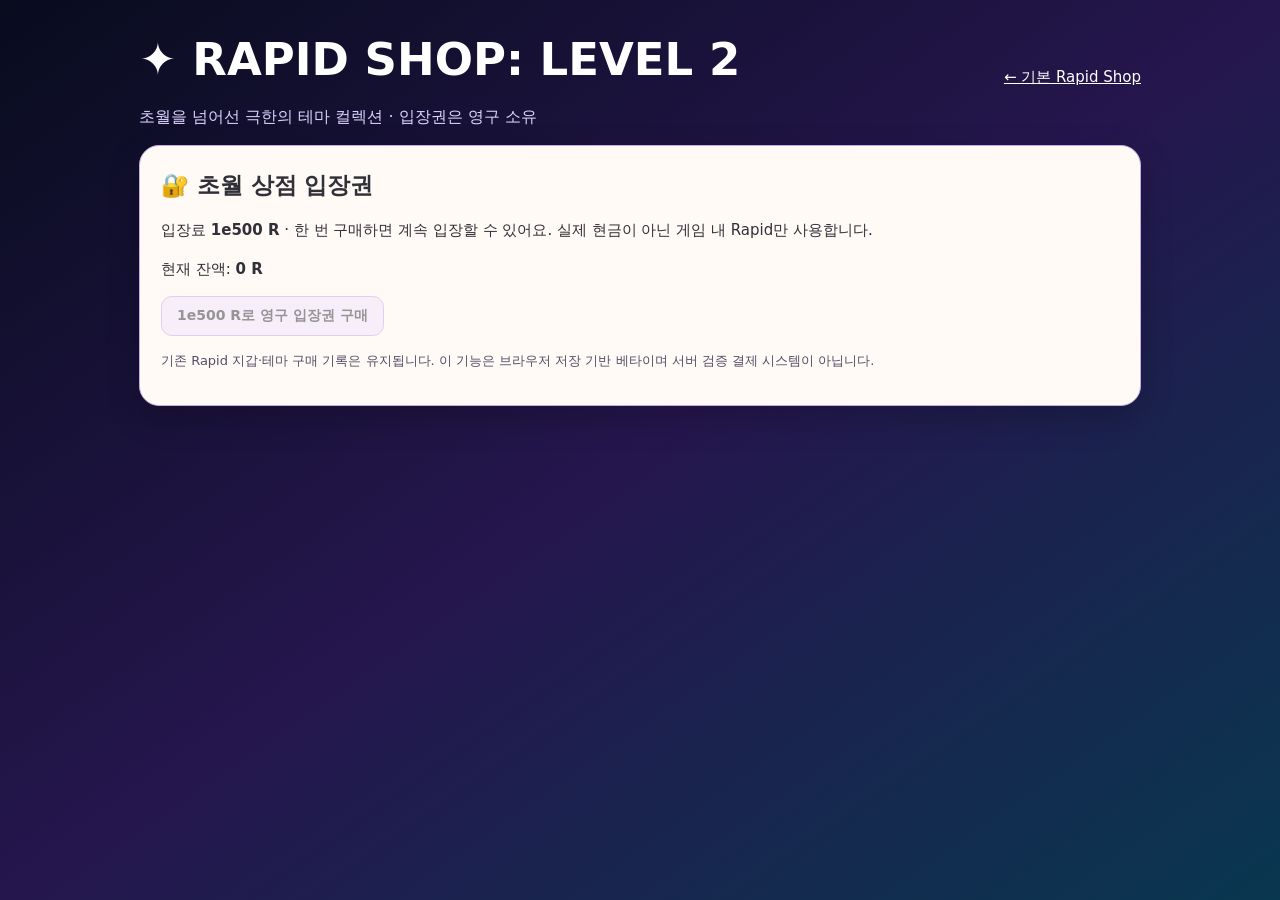
<file: level2-shop.html>
<!doctype html>
<html lang="ko"><head><meta charset="utf-8"><meta name="viewport" content="width=device-width,initial-scale=1">
<title>Rapid Shop LEVEL 2 · Formwheel</title>
<link rel="icon" href="https://semicolonxss.github.io/Formwheel/assets/formwheel-favicon.svg">
<link rel="stylesheet" href="https://semicolonxss.github.io/Formwheel/assets/formwheel-brand.css">
<style>
*{box-sizing:border-box}body{margin:0;font:15px/1.6 system-ui,sans-serif;color:#303038;background:linear-gradient(145deg,#080c1e,#25164d,#093750);min-height:100vh}
main{max-width:1030px;margin:auto;padding:24px 14px 65px}h1{font-size:clamp(29px,5vw,45px);margin:0 0 8px}h2{margin:0 0 8px}
.panel{background:#fffaf5;border:1px solid #c3ace5;border-radius:20px;padding:21px;margin:15px 0;box-shadow:0 12px 34px #0003}
header{display:flex;justify-content:space-between;align-items:center;gap:14px;flex-wrap:wrap;color:#fff}header a{color:#fff}
.lead{color:#ddd2ff;font-size:16px}button{cursor:pointer;border:1px solid #c0a6e5;border-radius:11px;background:#eee5ff;color:#303038;padding:10px 15px;font:700 14px system-ui}button:disabled{opacity:.5;cursor:not-allowed}
button:focus-visible,a:focus-visible{outline:3px solid #0ba7c7;outline-offset:3px}
.grid{display:grid;grid-template-columns:repeat(auto-fit,minmax(185px,1fr));gap:12px}
.item{border:1px solid #ded1ed;border-radius:16px;padding:12px;background:#fff}
.item.active{border:2px solid #8862c6}
.swatch{height:92px;border-radius:12px;position:relative;overflow:hidden}
.swatch:after{content:"✦ ✧ ◇ ✺";position:absolute;inset:8px;color:#fff9;text-shadow:0 0 12px #fff;animation:float 5s ease-in-out infinite}
.item b{display:block;margin:9px 0 0}.item small{display:block;color:#51475e}.item button{width:100%;margin-top:9px}
#preview{position:relative;isolation:isolate;overflow:hidden;min-height:225px;padding:22px;border-radius:18px;color:#303038;background:#080d22}
#preview:before{content:"";position:absolute;inset:0;z-index:-1;background:inherit;background-size:180% 180%;animation:fw-level2-flow 7s ease-in-out infinite alternate}
#preview:after{content:"✦  ✧  ✺  ◇  ✦  ✺  ✧";position:absolute;inset:0;pointer-events:none;color:#bd9bffbb;font-size:clamp(24px,4vw,54px);letter-spacing:clamp(16px,5vw,75px);line-height:3;text-shadow:0 0 14px #8beaff,0 0 30px #b08aff,0 0 50px #fa9bdc;animation:fw-lux-stars var(--reveal-speed,5s) linear infinite}
#preview .surface{position:relative;z-index:1;background:#fffaf5;border:1px solid #a48be7;border-radius:13px;padding:15px;max-width:430px;box-shadow:0 0 18px #a67cf050,0 0 35px #7dd6ff25}
.action{display:flex;gap:10px;flex-wrap:wrap;margin-top:14px}
.notice{font-size:13px;color:#554c66}.danger{background:#fff1e6}
[hidden]{display:none!important}
@keyframes float{50%{transform:translateY(-8px);opacity:.5}}
@keyframes fw-level2-flow{from{background-position:0% 15%;filter:hue-rotate(0deg) brightness(.9)}to{background-position:100% 85%;filter:hue-rotate(22deg) brightness(1.2)}}
@keyframes fw-lux-stars{0%{transform:translate3d(-3%,6%,0) rotate(-3deg)}50%{transform:translate3d(4%,-5%,0) rotate(3deg)}100%{transform:translate3d(-3%,6%,0) rotate(-3deg)}}
@media(prefers-reduced-motion:reduce){#preview:before,#preview:after,.swatch:after{animation:none!important}}

/* Shared cinematic product reveal: same palette as actual equipped theme. */
dialog#reveal{border:0;border-radius:22px;padding:0;width:min(92vw,650px);max-height:90vh;overflow:auto;color:#303038;background:#fffaf5;box-shadow:0 30px 100px #0009}dialog#reveal::backdrop{background:#04071bcc;backdrop-filter:blur(6px)}
.reveal-stage{position:relative;min-height:270px;display:grid;place-items:center;text-align:center;overflow:hidden;padding:40px 20px;background:var(--reveal-bg);isolation:isolate}
.reveal-stage::before{content:"";position:absolute;inset:-50%;background:repeating-radial-gradient(circle at center,transparent 0 35px,#ffffff55 38px 40px,transparent 42px 75px);animation:reveal-rings var(--reveal-speed,5s) ease-out infinite;pointer-events:none}
.reveal-stage::after{content:"✦   ✧   ◇   ✺    ✦";position:absolute;inset:0;color:#fff;font-size:42px;letter-spacing:18px;line-height:3;text-shadow:0 0 22px #fff,0 0 45px #9ee8ff;animation:reveal-spark var(--reveal-speed,6s) linear infinite;pointer-events:none}
.reveal-stage h2{position:relative;z-index:1;background:#fffaf5f0;color:#303038;border:1px solid #a48be7;box-shadow:0 0 35px #b895ee;padding:20px;border-radius:18px;font-size:clamp(24px,5vw,42px)}
.reveal-controls{padding:15px;display:flex;gap:10px;flex-wrap:wrap;justify-content:center}
@keyframes reveal-rings{from{transform:scale(.35) rotate(0);opacity:.25}70%{opacity:.9}to{transform:scale(1.1) rotate(60deg);opacity:0}}
@keyframes reveal-spark{50%{transform:translate(16px,-13px) rotate(5deg);opacity:.4}}
@media(prefers-reduced-motion:reduce){.reveal-stage::before,.reveal-stage::after{animation:none!important}}

/* Cinematic Level 2 entrance: ground glance, head lift, stairs and mint-lit doors. */
#gateCeremony{border:0;padding:0;width:min(94vw,760px);max-height:94vh;overflow:hidden;border-radius:22px;background:#070c24;color:white;box-shadow:0 20px 100px #000b}
#gateCeremony::backdrop{background:#040517e0;backdrop-filter:blur(7px)}
.gate-scene{height:min(65vh,470px);min-height:300px;position:relative;overflow:hidden;perspective:850px;background:radial-gradient(ellipse at 50% 65%,#282c55,#060a21 75%);isolation:isolate}
.gate-world{position:absolute;inset:0;transform-origin:50% 90%;animation:gate-look-up 5s ease-in-out both}
.gate-stairs{position:absolute;z-index:2;left:3%;right:3%;top:62%;bottom:-4%;clip-path:polygon(36% 0,64% 0,100% 100%,0 100%);background:repeating-linear-gradient(to bottom,#8b92ad 0 4px,#59617f 5px 9px,#27334f 11px 28px,#0a132a 29px 39px);border-top:5px solid #b4bdce;box-shadow:inset 0 16px 22px #080e2799;transform-origin:50% 0;animation:gate-approach 5s ease-in-out both}.gate-stairs:after{content:"";position:absolute;inset:0;background:linear-gradient(90deg,#02091e99,transparent 25% 75%,#02091e99)}
.gate-glow{z-index:1;position:absolute;left:22%;top:9%;width:56%;height:69%;background:radial-gradient(ellipse,#66ffe577,transparent 70%);filter:blur(18px);opacity:0;animation:gate-mint-glow 5s ease-in both}
.gate-portal{z-index:3;position:absolute;left:30%;top:11%;width:40%;height:61%;border:10px ridge #b9c8d7;border-radius:90px 90px 5px 5px;display:flex;overflow:hidden;box-shadow:0 0 25px #9af9ed55,0 0 90px #4afbd333;background:radial-gradient(circle,#e2fff8,#68fce1 45%,#11bfa8);animation:gate-portal-approach 5s ease-in-out both}
.gate-door{height:100%;width:50%;background:linear-gradient(90deg,#142c40,#527387 70%,#173d48);border:4px solid #a4c9cc;box-shadow:inset 0 0 22px #010928ad;animation:gate-open-left 5s ease-in-out both;transform-origin:left}
.gate-door.right{background:linear-gradient(-90deg,#142c40,#527387 70%,#173d48);animation-name:gate-open-right;transform-origin:right}
.gate-hero{position:absolute;top:7%;width:100%;text-align:center;font-weight:800;letter-spacing:.12em;text-shadow:0 0 17px #65ffe4;font-size:clamp(16px,4vw,27px);animation:gate-title 5s both}
.gate-scene:after{content:"";position:absolute;inset:0;pointer-events:none;background:radial-gradient(circle at 50% 45%,#b5fff9,#5dffe0 50%,#23bfae);opacity:0;animation:gate-fill 5s both}
.gate-actions{padding:14px;background:#fffaf5;display:flex;justify-content:center;gap:12px;flex-wrap:wrap}
@keyframes gate-look-up{0%,14%{transform:translateY(-16%) scale(1.65) rotateX(30deg)}49%{transform:translateY(0) scale(1) rotateX(0)}80%{transform:scale(1.06)}100%{transform:scale(1.42)}}
@keyframes gate-approach{0%,24%{background-position:0 0;transform:scale(1.1)}55%{background-position:0 40px;transform:scale(1)}100%{background-position:0 160px;transform:scale(1.28)}}
@keyframes gate-portal-approach{0%,30%{opacity:.1}50%{opacity:1}80%{transform:scale(1)}100%{transform:scale(1.2)}}
@keyframes gate-mint-glow{0%,52%{opacity:0}70%{opacity:.6}90%,100%{opacity:1}}
@keyframes gate-open-left{0%,57%{transform:rotateY(0)}86%,100%{transform:perspective(400px) rotateY(-108deg)}}
@keyframes gate-open-right{0%,57%{transform:rotateY(0)}86%,100%{transform:perspective(400px) rotateY(108deg)}}
@keyframes gate-title{0%,38%{opacity:0}50%,87%{opacity:1}100%{opacity:0}}
@keyframes gate-fill{0%,82%{opacity:0}100%{opacity:1}}
@media(prefers-reduced-motion:reduce){.gate-world,.gate-stairs,.gate-portal,.gate-glow,.gate-door,.gate-hero,.gate-scene:after{animation:none!important}.gate-world{transform:none}.gate-door{transform:rotateY(-75deg)}.gate-door.right{transform:rotateY(75deg)}.gate-glow{opacity:1}}

/* Phase 2 CHROMA BURST: vibrant, layered light with accessible reduced motion. */
.swatch{isolation:isolate;background-size:175% 175%!important;animation:l2-chroma-pan 9s ease-in-out infinite alternate;box-shadow:inset 0 0 25px #ffffff30,0 7px 22px #8147e543}
.swatch::before{content:"";position:absolute;inset:-50%;pointer-events:none;background:conic-gradient(from 0deg,transparent,#ffffff77,transparent 28%,#ffffff36,transparent 58%,#ffffff66,transparent);mix-blend-mode:screen;animation:l2-chroma-spin 8s linear infinite}
.swatch:after{z-index:1;animation:float 3s ease-in-out infinite!important;color:white;text-shadow:0 0 8px white,0 0 24px #fff}
.item.active{border-color:#ec55ef;box-shadow:0 0 0 2px #72edff77,0 8px 32px #b266f277}
#preview{background-size:190% 190%!important;animation:l2-chroma-pan 10s ease-in-out infinite alternate;box-shadow:inset 0 0 55px #ffffff30,0 0 32px #a780e355}
#preview::before{z-index:0;inset:-40%;background:conic-gradient(from 0deg,transparent 0 8%,#ffffff55 15%,transparent 25%,#ffffff33 44%,transparent 55%,#ffffff44 72%,transparent 85%);mix-blend-mode:overlay;animation:l2-chroma-spin 16s linear infinite}
#preview::after{z-index:0;color:#fff;text-shadow:0 0 10px #fff,0 0 25px #ff6df1,0 0 45px #45f5ff,0 0 65px #f9d86b}
#preview .surface{z-index:2;background:#fffffff0;border:2px solid #ffffffb0;box-shadow:0 0 25px #ffffff8e,0 12px 40px #22103966}
.reveal-stage{background-size:185% 185%!important;animation:l2-chroma-pan 8s ease-in-out infinite alternate}
.reveal-stage h2{background:#fffef5ee;border:2px solid white;box-shadow:0 0 40px #fff9,0 0 90px #e87aff88}
@keyframes l2-chroma-pan{0%{background-position:0 25%}100%{background-position:100% 80%}}
@keyframes l2-chroma-spin{to{transform:rotate(360deg)}}
@media(prefers-reduced-motion:reduce){.swatch,.swatch::before,.swatch:after,#preview,#preview::before,#preview::after,.reveal-stage{animation:none!important}}


/* Distinct per-theme art, shared across swatches, preview and reveal. */
.swatch,#preview,.reveal-stage{isolation:isolate;background-size:190% 190%!important;animation:l2-chroma-pan 10s ease-in-out infinite alternate!important;--art-rotation:0deg}
.swatch::before,#preview::before,.reveal-stage::before{content:"";position:absolute;inset:-35%;z-index:0;pointer-events:none;background:var(--art-pattern,conic-gradient(from 0deg,transparent,#fff7,transparent))!important;mix-blend-mode:screen;animation:art-orbit var(--art-speed,7s) linear infinite!important}
.swatch::after,#preview::after,.reveal-stage::after{content:var(--art-symbols,"✦ ✧ ✦");position:absolute;inset:0;z-index:1;pointer-events:none;color:#fff!important;text-shadow:0 0 10px #fff,0 0 22px var(--art-glow,#fd75ec),0 0 42px var(--art-glow,#fd75ec)!important;font-size:clamp(18px,3vw,34px);letter-spacing:10px;line-height:2.5;animation:art-drift var(--art-speed,7s) ease-in-out infinite alternate!important}
.swatch::after{font-size:20px;letter-spacing:4px;line-height:2}
#preview .surface,.reveal-stage h2{position:relative;z-index:2}
@keyframes art-orbit{to{transform:rotate(360deg)}}
@keyframes art-drift{to{transform:translate(8%, -12%) rotate(12deg)}}
@media(prefers-reduced-motion:reduce){.swatch,#preview,.reveal-stage,.swatch::before,#preview::before,.reveal-stage::before,.swatch::after,#preview::after,.reveal-stage::after{animation:none!important}}
</style></head><body><main>
<header><div><h1>✦ RAPID SHOP: LEVEL 2</h1><div class="lead">초월을 넘어선 극한의 테마 컬렉션 · 입장권은 영구 소유</div></div><a href="./rapid-shop.html">← 기본 Rapid Shop</a></header>
<section class="panel" aria-label="상점 입장"><h2>🔐 초월 상점 입장권</h2><p>입장료 <strong>1e500 R</strong> · 한 번 구매하면 계속 입장할 수 있어요. 실제 현금이 아닌 게임 내 Rapid만 사용합니다.</p><p>현재 잔액: <strong id="balance">확인 중…</strong></p><button id="unlock">1e500 R로 영구 입장권 구매</button><p id="notice" role="status" aria-live="polite"></p><button type="button" id="watchGate" hidden>🎬 LEVEL 2 입장 연출 다시보기</button><p class="notice">기존 Rapid 지갑·테마 구매 기록은 유지됩니다. 이 기능은 브라우저 저장 기반 베타이며 서버 검증 결제 시스템이 아닙니다.</p></section>
<section class="panel" id="collection" hidden><h2>🌌 LEVEL 2 테마 36종</h2><p class="notice">신규 테마는 1e500 R부터! 높은 등급일수록 눈에 띄는 파동·발광·입자 효과를 적용해요.</p><div id="items" class="grid"></div>
<h2 style="margin-top:20px">✨ 실제 적용과 같은 미리보기</h2><div id="preview"><div class="surface"><h3 id="previewName"></h3><p>Formwheel · 초월 테마 미리보기</p><button type="button" disabled>시안/차콜 UI</button></div></div>
<div class="action"><button id="buy">구매</button><button id="equip">장착</button><button id="unequip" class="danger">장착 해제</button><a id="viewHub" href="https://semicolonxss.github.io/Formwheel/">Hub에서 보기</a></div><p id="actionStatus" role="status" aria-live="polite"></p></section>
</main><dialog id="gateCeremony" aria-labelledby="gateTitle"><div class="gate-scene"><div class="gate-world"><div class="gate-glow"></div><div class="gate-stairs"></div><div class="gate-portal"><div class="gate-door"></div><div class="gate-door right"></div></div></div><div class="gate-hero" id="gateTitle">LEVEL 2 · THE GATE</div></div><div class="gate-actions"><button id="replayGate" type="button">↻ 처음부터 보기</button><button id="skipGate" type="button">건너뛰기 / 입장</button></div></dialog><dialog id="reveal" aria-labelledby="revealTitle"><div class="reveal-stage" id="revealStage"><h2 id="revealTitle"></h2></div><div class="reveal-controls"><button id="replayReveal">↻ 다시 재생</button><button id="skipReveal">건너뛰기 / 닫기</button></div></dialog><script>
"use strict";
const THEMES=[{"id":"level2-nebula-core","name":"Nebula Core","exp":500,"bg":"radial-gradient(circle at 25% 28%,#a78bfa,transparent 30%),radial-gradient(circle at 70% 65%,#31c9e8,transparent 38%),#090d29"},{"id":"level2-thunder-crown","name":"Thunder Crown","exp":550,"bg":"repeating-conic-gradient(from 30deg,#090e30 0 25deg,#b8d8ff 27deg 30deg,#4233a2 33deg 65deg)"},{"id":"level2-crystal-universe","name":"Crystal Universe","exp":650,"bg":"conic-gradient(from 45deg,#0b2446,#9ce7ff,#b89afa,#e8caff,#0b2446)"},{"id":"level2-solar-overdrive","name":"Solar Overdrive","exp":750,"bg":"radial-gradient(circle at 55% 45%,#fff4ad 0 9%,#ff9a4b 15%,#bc315d 35%,#160b2b 75%)"},{"id":"level2-abyss-gate","name":"Abyss Gate","exp":900,"bg":"repeating-radial-gradient(ellipse at 50% 50%,#050c21 0 23px,#4e9fc5 27px 32px,#090d32 37px 68px)"},{"id":"level2-planetary-ring","name":"Planetary Ring","exp":1000,"bg":"radial-gradient(ellipse at 50% 50%,#ffd5a3 0 9%,#6249a7 14%,transparent 20%),repeating-radial-gradient(ellipse at 50% 50%,#101739 0 24px,#a8a0ed 27px 30px,#0b102b 35px 62px)"},{"id":"level2-prism-infinity","name":"Prism Infinity","exp":1200,"bg":"conic-gradient(#0c1739,#ff9ed8,#94dfff,#c7ffa5,#d0a0ff,#0c1739)"},{"id":"level2-black-hole","name":"Black Hole","exp":1500,"bg":"radial-gradient(circle,#000 0 19%,#ffcc8d 22%,#7343bc 27%,#090e2b 60%)"},{"id":"level2-time-fracture","name":"Time Fracture","exp":2000,"bg":"repeating-conic-gradient(from 17deg,#080c28 0 13deg,#9b80ff 15deg 19deg,#173d69 21deg 42deg)"},{"id":"level2-emperor-of-orbit","name":"Emperor of Orbit","exp":3000,"bg":"radial-gradient(circle at 50% 42%,#ffdf92 0 8%,#b58aff 12%,#271b68 35%,#080d25 80%)"},{"id":"level2-reality-rewrite","name":"Reality Rewrite","exp":5000,"bg":"conic-gradient(from 95deg,#0b0a28,#f3a0db,#65dbe7,#f4cf91,#7251c7,#0b0a28)"},{"id":"level2-formwheel-genesis","name":"Formwheel Genesis","exp":10000,"bg":"radial-gradient(circle at center,#fff 0 3%,#ffe8ad 7%,#b68aff 16%,#43b9e5 32%,#0a0d29 75%)"},{"id":"level2-nebula","name":"NEBULA CROWN","exp":5000,"bg":"radial-gradient(circle at 22% 20%,#a18cff,#18123d 34%,#070b20 78%)"},{"id":"level2-pulsar","name":"PULSAR ENGINE","exp":5600,"bg":"repeating-radial-gradient(circle at 53% 47%,#143451 0 22px,#3657aa 24px 28px,#080d22 34px 68px)"},{"id":"level2-chrono","name":"CHRONO FRACTAL","exp":6200,"bg":"conic-gradient(from 30deg,#090f27,#305083,#bba4f3,#1b2753,#090f27)"},{"id":"level2-abyss","name":"ABYSS MONARCH","exp":7000,"bg":"radial-gradient(circle at 48% 52%,#070411 0 15%,#6436b0 25%,#081c42 47%,#03030c 80%)"},{"id":"level2-stellar","name":"STELLAR BLOOM","exp":8000,"bg":"radial-gradient(circle at 26% 38%,#ffb0dd,transparent 26%),radial-gradient(circle at 73% 25%,#75e9ff,transparent 31%),linear-gradient(125deg,#171034,#57278b,#071e37)"},{"id":"level2-prism","name":"PRISM EMPEROR","exp":9000,"bg":"conic-gradient(from 60deg,#1c1459,#4c6dcd,#9f65d1,#f1a9da,#1c1459)"},{"id":"level2-supernova","name":"SUPERNOVA X","exp":10200,"bg":"radial-gradient(circle at 50% 48%,#fff0ab 0 7%,#fa66aa 12%,#6f3bbe 31%,#101435 65%)"},{"id":"level2-hyperion","name":"HYPERION","exp":11800,"bg":"repeating-conic-gradient(from 20deg,#080f2f 0deg 24deg,#173b71 26deg 52deg,#824ad3 56deg 80deg)"},{"id":"level2-zenith","name":"ZENITH","exp":14200,"bg":"radial-gradient(circle at 60% 20%,#e6ceff,transparent 26%),linear-gradient(135deg,#060e2b,#4742a3,#182748,#080c24)"},{"id":"level2-omniverse","name":"OMNIVERSE","exp":17000,"bg":"conic-gradient(from 130deg,#080622,#5621a4,#008ba2,#e1a6ff,#080622)"},{"id":"level2-paragon","name":"PARAGON INFINITE","exp":21000,"bg":"repeating-radial-gradient(circle at 50% 50%,#090a26 0 21px,#705ac1 25px 30px,#111440 34px 57px)"},{"id":"level2-absolute","name":"ABSOLUTE ∞","exp":6000,"bg":"conic-gradient(#070719,#252f89,#d49eea,#3cc4df,#070719)"},{"id":"level2-eclipse-king","name":"ECLIPSE KING","exp":7000,"bg":"radial-gradient(circle at 50% 50%,#ffdf9e 0 8%,#101127 11% 25%,#a662ed 29%,#06091e 58%)"},{"id":"level2-aurora-prime","name":"AURORA PRIME","exp":8500,"bg":"linear-gradient(125deg,#080c25,#385bd6,#3de7c1,#c68bff,#080c25)"},{"id":"level2-void-emperor","name":"VOID EMPEROR","exp":10000,"bg":"radial-gradient(circle at 40% 42%,#17102f,#05030e 32%,#6b3cae 37%,#09081b 70%)"},{"id":"level2-time-collapse","name":"TIME COLLAPSE","exp":12500,"bg":"repeating-conic-gradient(from 40deg,#090f29 0 16deg,#a46cff 18deg 22deg,#193e65 24deg 42deg)"},{"id":"level2-celestial-core","name":"CELESTIAL CORE","exp":15000,"bg":"radial-gradient(circle,#fff7c8 0 5%,#87dbff 10%,#7053b4 22%,#0c1634 70%)"},{"id":"level2-infinity-gate","name":"INFINITY GATE","exp":20000,"bg":"repeating-radial-gradient(ellipse at center,#111130 0 24px,#8a6fee 30px 34px,#06182d 40px 70px)"},{"id":"level2-dimension-zero","name":"DIMENSION ZERO","exp":30000,"bg":"conic-gradient(from 15deg,#040714,#3651c5,#0bc8c1,#e59aff,#040714)"},{"id":"level2-paradox-god","name":"PARADOX GOD","exp":50000,"bg":"repeating-conic-gradient(from 0deg,#0c0827 0 12deg,#7f4ff0 14deg 25deg,#18c6d8 28deg 40deg)"},{"id":"level2-quantum-throne","name":"QUANTUM THRONE","exp":75000,"bg":"radial-gradient(circle at 45% 40%,#f1baff,#4c48c1 23%,#04263e 53%,#050818 80%)"},{"id":"level2-transcendence","name":"TRANSCENDENCE","exp":100000,"bg":"conic-gradient(#090b24,#8ae9ff,#e7baff,#f6d68b,#090b24)"},{"id":"level2-origin-breaker","name":"ORIGIN BREAKER","exp":250000,"bg":"radial-gradient(circle at center,#fff0de 0 4%,#fe7ed7 10%,#7641ca 30%,#09102d 66%)"},{"id":"level2-final-singularity","name":"FINAL SINGULARITY","exp":1000000,"bg":"radial-gradient(circle at center,#000 0 16%,#fff2bc 18%,#b976ff 23%,#0b1746 50%,#02040e 85%)"}];

/* Preserve ids, cost, wallet, purchases and equipment. Enrich only theme art. */
const L2_CHROMA_PALETTES=[
 ['#ff63d6','#793cff','#32dffc'],['#48eaff','#4261ff','#b55dff'],['#b9f7ff','#fe81df','#8d69ff'],
 ['#fff078','#ff884a','#fa448f'],['#21edff','#3774f9','#ac5cff'],['#ffd187','#fd7cb7','#8765ff'],
 ['#ff6ab8','#6ef5ff','#cbf97b'],['#ffbb66','#bc4bff','#47d5ff'],['#7aa5ff','#c76bff','#41f4e9'],
 ['#ffe58e','#fc8bd9','#9179ff'],['#fc78dd','#58f4ec','#ffdd82'],['#ffcf7c','#d38aff','#4fe6ff']
];
THEMES.forEach((theme,index)=>{
 const [a,b,c]=L2_CHROMA_PALETTES[index%L2_CHROMA_PALETTES.length];
 const original=theme.bg;
 theme.bg=`radial-gradient(ellipse at 16% 18%,${a}d9,transparent 42%),radial-gradient(ellipse at 87% 24%,${b}c9,transparent 47%),radial-gradient(ellipse at 54% 88%,${c}d9,transparent 48%),linear-gradient(135deg,${a}95,${b}99,${c}95),${original}`;
});

// 36 individualized effect signatures; CSS variables shared with Hub renderer.
const ART_FAMILIES=[
 ['"✦ ✧ ✦"','repeating-radial-gradient(circle,#fff8 0 2px,transparent 4px 36px)'],
 ['"ϟ ϟ ϟ"','repeating-conic-gradient(from 20deg,transparent 0 24deg,#fff9 25deg 27deg,transparent 28deg 56deg)'],
 ['"◇ ◆ ◇"','repeating-conic-gradient(from 45deg,#fff5 0 12deg,transparent 14deg 45deg)'],
 ['"☀ ✺ ☀"','repeating-radial-gradient(circle,#fff9 0 3px,transparent 7px 32px)'],
 ['"◉ ◎ ◉"','repeating-radial-gradient(ellipse,#fff9 0 3px,transparent 6px 25px)'],
 ['"◌ ⦿ ◌"','repeating-radial-gradient(ellipse,#fff8 0 2px,transparent 4px 42px)'],
 ['"✧ ◇ ✧"','conic-gradient(from 0deg,transparent 0 20%,#fff9 25%,transparent 32% 70%,#fff8 75%,transparent 82%)'],
 ['"● ◉ ●"','radial-gradient(circle,transparent 0 24%,#fff9 26% 28%,transparent 32% 100%)'],
 ['"⌛ ✧ ⌛"','repeating-conic-gradient(from 0deg,transparent 0 35deg,#fff9 36deg 39deg,transparent 40deg 80deg)'],
 ['"♛ ✦ ♛"','conic-gradient(from 0deg,#fff8,transparent 15% 45%,#fff8 55%,transparent 65%)'],
 ['"⟡ ⬡ ⟡"','repeating-linear-gradient(35deg,transparent 0 30px,#fff6 32px 34px,transparent 36px 70px)'],
 ['"✺ ✶ ✺"','repeating-conic-gradient(from 0deg,#fff8 0 5deg,transparent 6deg 40deg)']
];
function artFor(t){const n=THEMES.findIndex(x=>x.id===t.id),family=ART_FAMILIES[n%ART_FAMILIES.length];return {'--art-pattern':family[1],'--art-symbols':family[0],'--art-speed':(3.5+(n%9)*.8)+'s','--art-glow':L2_CHROMA_PALETTES[n%L2_CHROMA_PALETTES.length][n%3]};}
function applyArt(el,t){for(const [k,v] of Object.entries(artFor(t)))el.style.setProperty(k,v);}
const WALLET="formwheel_clicker_rapid_beta_v1",SHOP="formwheel_rapid_shop_beta_v1",ACCESS="fw-rapid-shop-level2-access-v1",GLOBAL="fw-global-theme-v1",ENTRY=10n**500n;
const $=id=>document.getElementById(id);
function read(key,fallback){try{return JSON.parse(localStorage.getItem(key))??fallback}catch{return fallback}}
function currentWallet(){const w=read(WALLET,null);if(!w)return null;const v=typeof w.balance==="string"?w.balance:(Number.isSafeInteger(w.balance)?String(w.balance):null);return v&&/^\d+$/.test(v)?{...w,balance:v}:null}
function shop(){const x=read(SHOP,{purchases:[],equipped:null});return x&&Array.isArray(x.purchases)?x:{purchases:[],equipped:null}}
function fmt(n){const s=BigInt(n).toString();if(s.length>18)return s[0]+(s.slice(1,3).replace(/0+$/,"")?"."+s.slice(1,3).replace(/0+$/,""):"")+"e"+(s.length-1);return BigInt(n).toLocaleString("ko-KR")}
let selected=THEMES[0].id;
let gateTimer=null;
function closeGate(){clearTimeout(gateTimer);gateTimer=null;const d=$("gateCeremony");if(d.open)d.close()}
function showGate(){
 if(!hasAccess())return;
 const d=$("gateCeremony"),scene=d.querySelector(".gate-scene");
 clearTimeout(gateTimer);
 for(const node of [scene,...scene.querySelectorAll(".gate-world,.gate-stairs,.gate-portal,.gate-glow,.gate-door,.gate-hero")]){
  node.style.animation="none";void node.offsetWidth;node.style.animation="";
 }
 if(!d.open)d.showModal();
 const duration=window.matchMedia("(prefers-reduced-motion: reduce)").matches?600:5100;
 gateTimer=setTimeout(closeGate,duration);
}
$("watchGate").onclick=showGate;
$("skipGate").onclick=closeGate;
$("replayGate").onclick=showGate;
$("gateCeremony").addEventListener("close",()=>{clearTimeout(gateTimer);gateTimer=null});

function showReveal(id){if(!owned(id))return;const t=THEMES.find(x=>x.id===id);if(!t)return;const d=$("reveal");$("revealTitle").textContent="✦ "+t.name+" ✦";$("revealStage").style.setProperty("--reveal-bg",t.bg);applyArt($("revealStage"),t);$("revealStage").style.setProperty("--reveal-speed",Math.max(2,7-Math.log10(t.exp))+"s");d.dataset.theme=id;if(!d.open)d.showModal();}
$("skipReveal").onclick=()=>$("reveal").close();
$("replayReveal").onclick=()=>{const node=$("revealStage");node.style.animation="none";void node.offsetWidth;node.style.animation="";const t=THEMES.find(x=>x.id===$("reveal").dataset.theme);if(t){node.style.setProperty("--reveal-bg",t.bg);$("revealTitle").textContent="✦ "+t.name+" ✦";}};
function hasAccess(){return read(ACCESS,false)===true}
function owned(t){return shop().purchases.some(p=>p&&p.theme===t&&!p.refunded)}
function balance(){const w=currentWallet();$("balance").textContent=w?fmt(w.balance)+" R":"지갑을 읽을 수 없어요";return w}
function render(){
const w=balance(),active=hasAccess();$("watchGate").hidden=!active;$("collection").hidden=!active;$("unlock").disabled=active||!w||BigInt(w.balance)<ENTRY;
$("unlock").textContent=active?"✓ 영구 입장권 보유":"1e500 R로 영구 입장권 구매";
if(!active)return;
const state=shop();
$("items").replaceChildren(...THEMES.map(t=>{const div=document.createElement("div");div.className="item"+(selected===t.id?" active":"");const img=document.createElement("div");img.className="swatch";img.style.background=t.bg;applyArt(img,t);const title=document.createElement("b");title.textContent=t.name;const sub=document.createElement("small");sub.textContent="1e"+t.exp+" R"+(owned(t.id)?" · 보유 중":"");const btn=document.createElement("button");btn.textContent="미리보기";btn.onclick=()=>{selected=t.id;render()};div.append(img,title,sub,btn);if(owned(t.id)){const replay=document.createElement("button");replay.textContent="🎬 구매 연출 다시보기";replay.onclick=()=>showReveal(t.id);div.append(replay)}return div}));
const t=THEMES.find(x=>x.id===selected);$("preview").style.setProperty("--reveal-speed",Math.max(2,7-Math.log10(t.exp))+"s");$("preview").style.background=t.bg;applyArt($("preview"),t);$("previewName").textContent=t.name;
$("buy").disabled=owned(t.id)||!w||BigInt(w.balance)<10n**BigInt(t.exp);
$("equip").disabled=!owned(t.id);$("equip").textContent=state.equipped===t.id?"✓ 장착 중":"장착";$("unequip").disabled=!state.equipped;
$("viewHub").href="https://semicolonxss.github.io/Formwheel/?fwTheme="+encodeURIComponent(state.equipped||"classic");
}
$("unlock").onclick=()=>{const w=currentWallet();if(hasAccess()||!w||BigInt(w.balance)<ENTRY)return;if(!confirm("1e500 R를 차감하고 LEVEL 2 입장권을 영구 구매할까요?"))return;try{w.balance=(BigInt(w.balance)-ENTRY).toString();localStorage.setItem(WALLET,JSON.stringify(w));localStorage.setItem(ACCESS,JSON.stringify(true));$("notice").textContent="LEVEL 2 해금 완료!";window.dispatchEvent(new Event("formwheel-rapid-synced"));render();showGate()}catch(e){$("notice").textContent="저장 실패: 기존 데이터를 확인해 주세요."}};
$("buy").onclick=()=>{if(!hasAccess())return;const w=currentWallet(),t=THEMES.find(x=>x.id===selected),cost=10n**BigInt(t.exp);if(!w||owned(t.id)||BigInt(w.balance)<cost)return;if(!confirm(t.name+" 테마를 1e"+t.exp+" R에 구매할까요?"))return;try{const st=shop();w.balance=(BigInt(w.balance)-cost).toString();st.purchases.push({id:"l2_"+Date.now()+"_"+Math.random().toString(36).slice(2),theme:t.id,price:cost.toString(),at:Date.now(),refunded:false});localStorage.setItem(WALLET,JSON.stringify(w));localStorage.setItem(SHOP,JSON.stringify(st));$("actionStatus").textContent="구매 완료! 장착할 수 있어요.";window.dispatchEvent(new Event("formwheel-rapid-synced"));render();showReveal(t.id)}catch(e){$("actionStatus").textContent="구매 저장에 실패했어요."}};
$("equip").onclick=()=>{if(!hasAccess()||!owned(selected))return;try{const st=shop();st.equipped=selected;localStorage.setItem(SHOP,JSON.stringify(st));localStorage.setItem(GLOBAL,selected);$("actionStatus").textContent="테마 장착 완료! Hub에서 확인해 보세요.";render()}catch(e){$("actionStatus").textContent="장착 저장 실패"}};
$("unequip").onclick=()=>{const st=shop();st.equipped=null;localStorage.setItem(SHOP,JSON.stringify(st));localStorage.removeItem(GLOBAL);$("actionStatus").textContent="장착 해제 완료";render()};
render();
</script></body></html>
</file>
